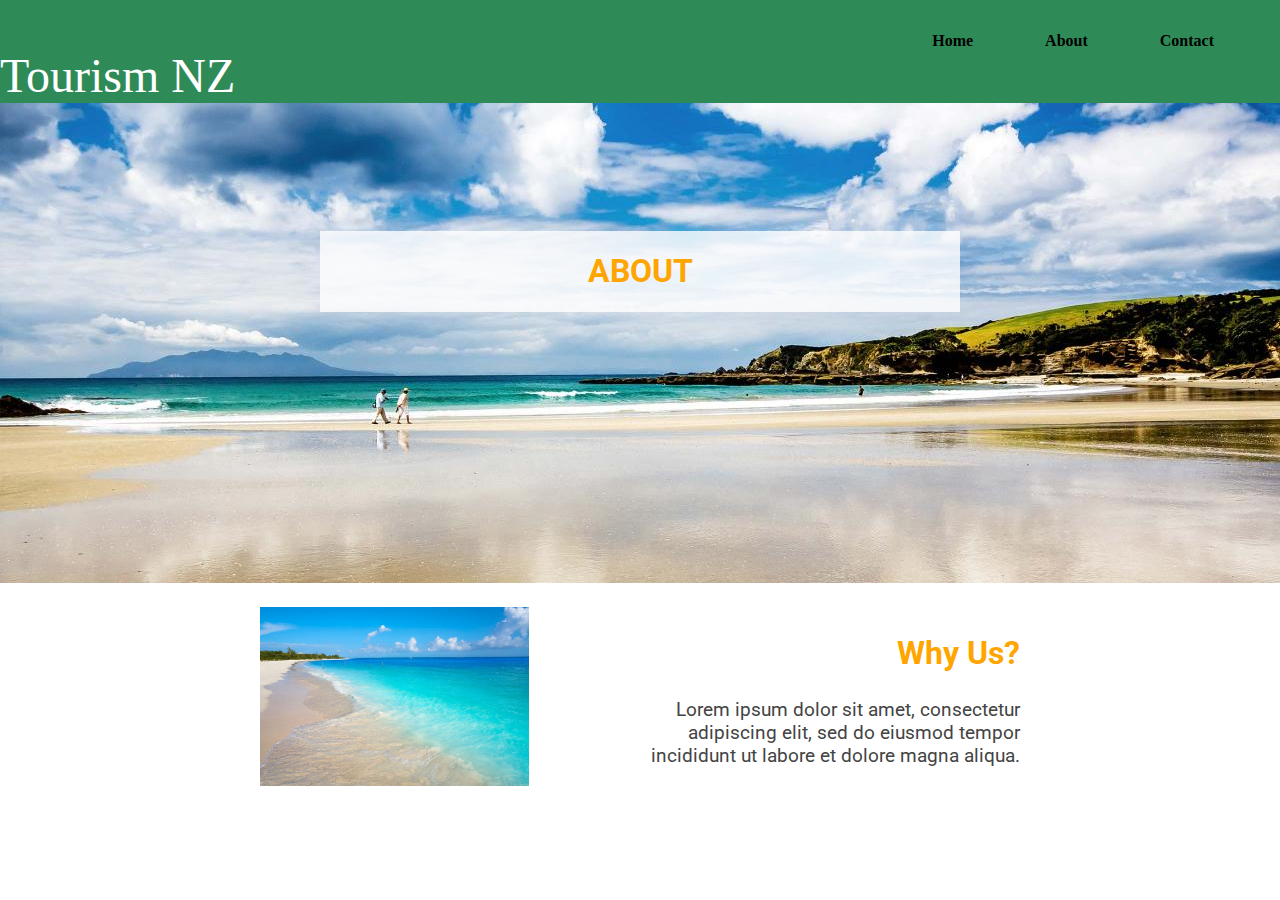
<file: html/about.html>
<!DOCTYPE html>
    <head>
        <meta charset="utf-8">
        <meta http-equiv="X-UA-Compatible" content="IE=edge">
        <title>About</title>
        <meta name="description" content="">
        <meta name="viewport" content="width=device-width, initial-scale=1">
        <link rel="stylesheet" href="css/style.css">
        <link href="https://fonts.googleapis.com/css?family=Roboto&display=swap" rel="stylesheet">
    </head>
    <body>

      <header>
          <div>
              <p>Tourism NZ</p>
          </div>
          <nav>
              <ul>
                  <li><a href="#">Home</a></li>
                  <li><a href="about.html">About</a></li>
                  <li><a href="contact.html">Contact</a></li>
              </ul>
          </nav>
      </header>

       <div class="wrapper">
          <div class="landing">
            <div class="title">
              <h1>ABOUT</h1>
            </div>
            <img src="images/beach.jpg" alt="beach">
          </div>
        </div>



      <section class="content">
        <div class="image">
          <img src="images/sampleimage.jpg" alt="Ahhhh">
        </div>
        <article class="whyus">
          <h2> Why Us? </h2>
          <p> Lorem ipsum dolor sit amet, consectetur adipiscing elit, sed do eiusmod tempor incididunt ut labore et dolore magna aliqua. </p>
        </article>
      </section>

    </body>
</html>
</file>
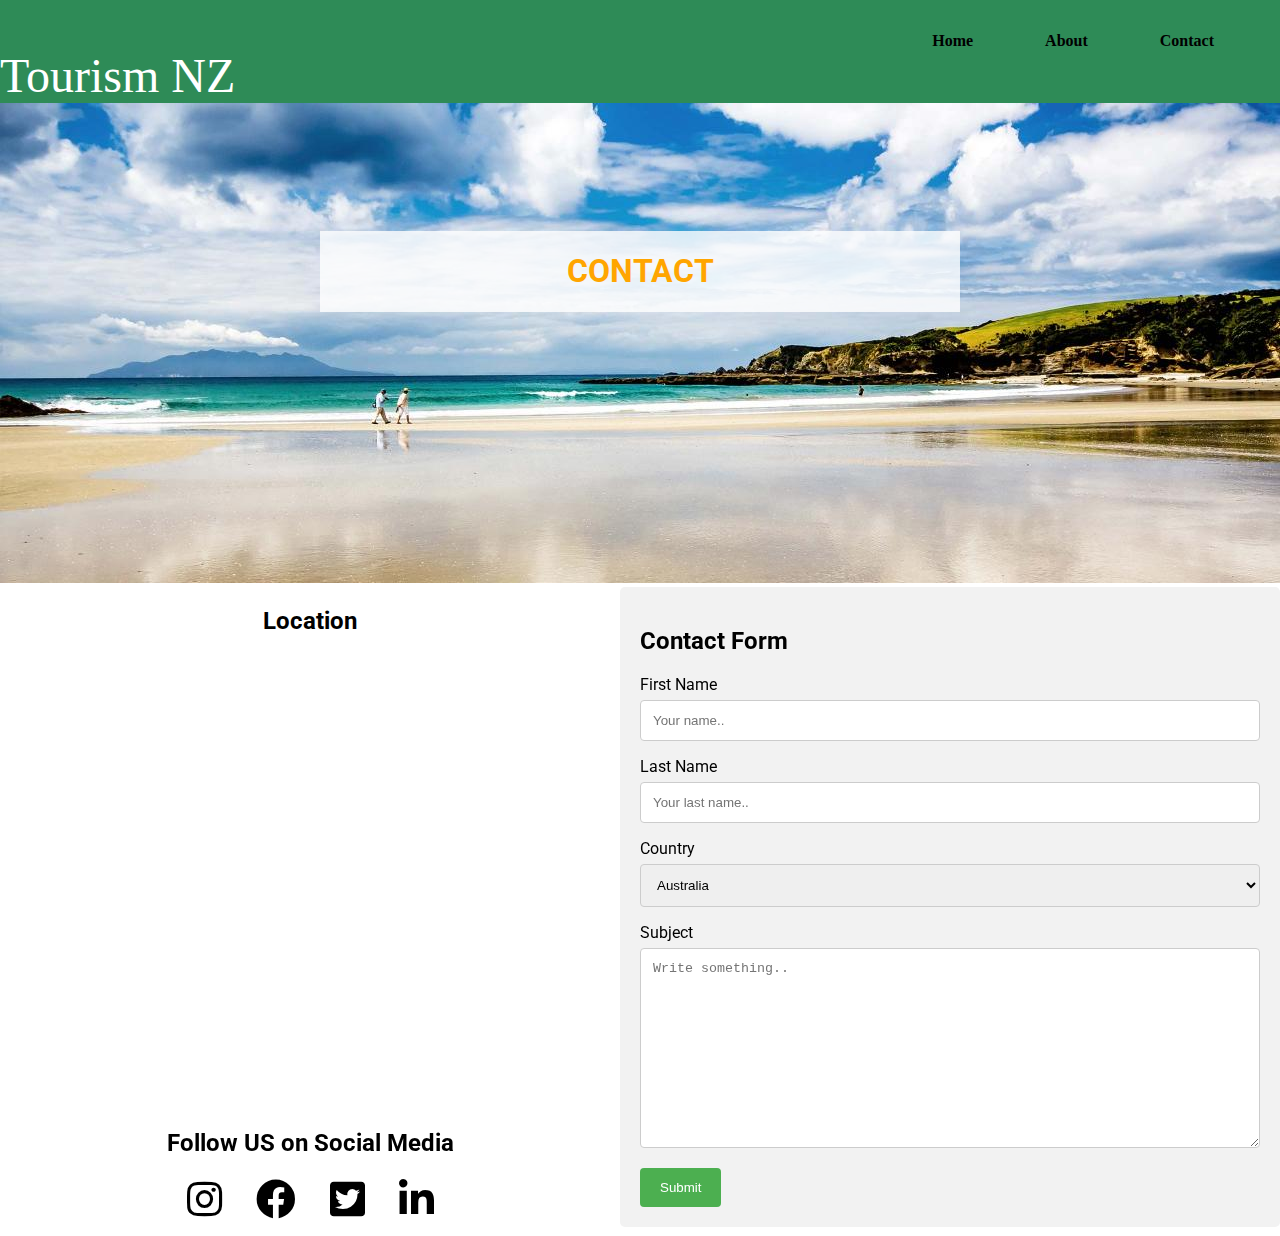
<file: html/contact.html>
<!DOCTYPE html>

<head>
    <meta charset="utf-8">
    <meta http-equiv="X-UA-Compatible" content="IE=edge">
    <title>Contact</title>
    <meta name="description" content="">
    <meta name="viewport" content="width=device-width, initial-scale=1">
    <link rel="stylesheet" href="css/style.css">
    <link rel="stylesheet" href="css/all.css">
    <link href="https://fonts.googleapis.com/css?family=Roboto&display=swap" rel="stylesheet">
</head>

<body>

    <header>
        <div>
            <p>Tourism NZ</p>
        </div>
        <nav>
            <ul>
                <li><a href="#">Home</a></li>
                <li><a href="about.html">About</a></li>
                <li><a href="contact.html">Contact</a></li>
            </ul>
        </nav>
    </header>

    <div class="wrapper">
        <div class="landing">
            <div class="title">
                <h1>CONTACT</h1>
            </div>
            <img src="images/beach.jpg" alt="beach">
        </div>
    </div>

    <div class="col">
    <div class="contact-main">
        <div class="location">
            <h2>Location</h2>
            <iframe
                src="https://www.google.com/maps/embed?pb=!1m14!1m12!1m3!1d11994.129757167659!2d173.2828242!3d-41.2755152!2m3!1f0!2f0!3f0!3m2!1i1024!2i768!4f13.1!5e0!3m2!1sen!2snz!4v1572907406006!5m2!1sen!2snz"
                width="80%" height="450" frameborder="0" style="border:0;" allowfullscreen="">
            </iframe>
        </div>

        <div class="social-media">
            <h2>Follow US on Social Media</h2>
            <div class="contact-links">
                <a href="https://www.instagram.com"><i class="fab fa-instagram"></i></a>
                <a href="https://www.facebook.com"><i class="fab fa-facebook"></i></a>
                <a href="https://twitter.com"><i class="fab fa-twitter-square"></i></i></a>
                <a href="https://nz.linkedin.com"><i class="fab fa-linkedin-in"></i></a>
            </div>
        </div>
    </div>

    <div class="container">
        <h2>Contact Form</h2>
        <form action="action_page.php">

            <label for="fname">First Name</label>
            <input type="text" id="fname" name="firstname" placeholder="Your name..">

            <label for="lname">Last Name</label>
            <input type="text" id="lname" name="lastname" placeholder="Your last name..">

            <label for="country">Country</label>
            <select id="country" name="country">
                <option value="australia">Australia</option>
                <option value="canada">Canada</option>
                <option value="usa">USA</option>
            </select>

            <label for="subject">Subject</label>
            <textarea id="subject" name="subject" placeholder="Write something.." style="height:200px"></textarea>

            <input type="submit" value="Submit">

        </form>
    </div>
    </div>


</body>

</html>
</file>
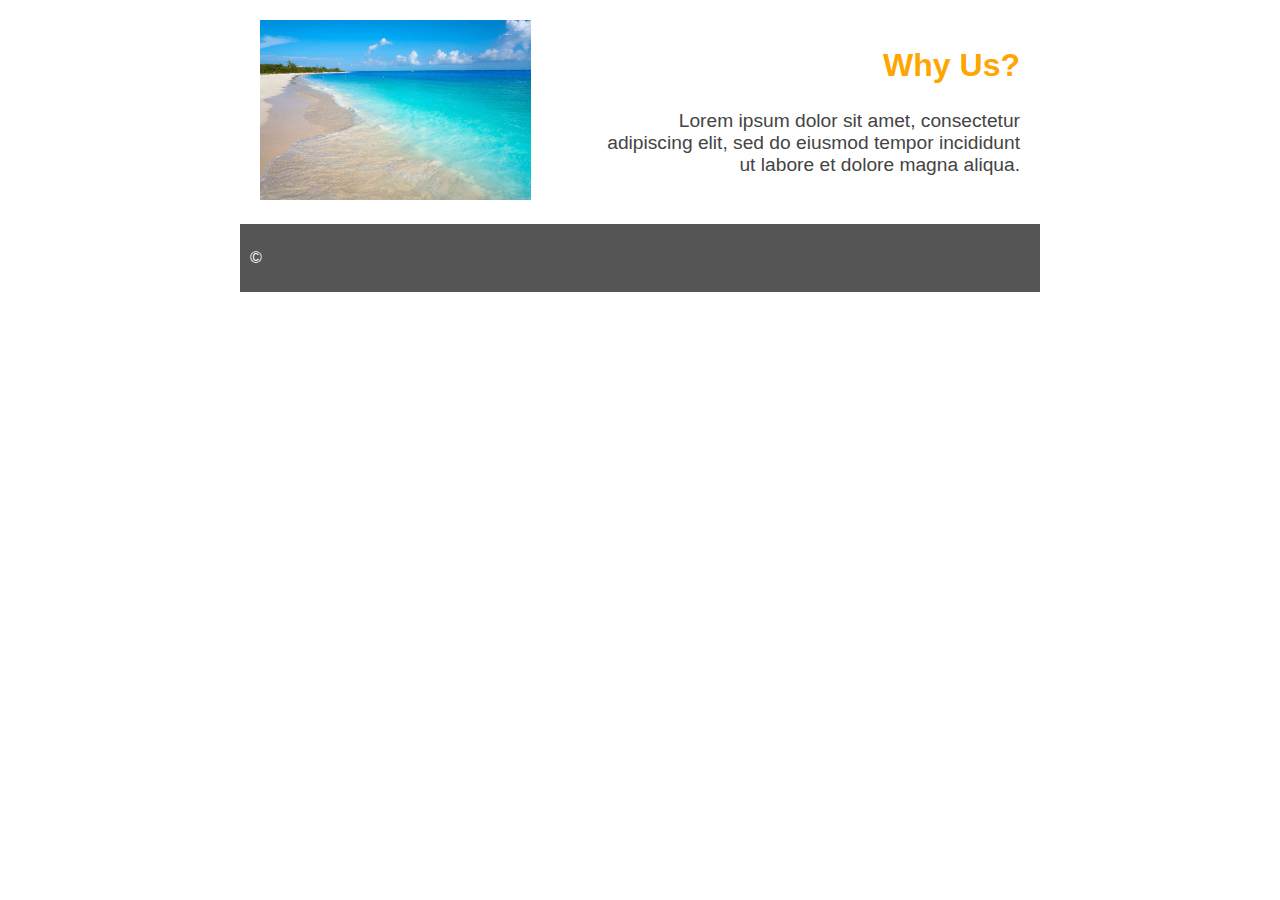
<file: html/Stewart-about.html>
<!DOCTYPE html>
    <head>
        <meta charset="utf-8">
        <meta http-equiv="X-UA-Compatible" content="IE=edge">
        <title>About</title>
        <meta name="description" content="">
        <meta name="viewport" content="width=device-width, initial-scale=1">
        <link rel="stylesheet" href="css/Stewart-style.css">
    </head>
    <body>


      <section class="content">
        <div class="image">
          <img src="images/sampleimage.jpg" alt="Ahhhh">
        </div>
        <article class="whyus">
          <h2> Why Us? </h2>
          <p> Lorem ipsum dolor sit amet, consectetur adipiscing elit, sed do eiusmod tempor incididunt ut labore et dolore magna aliqua. </p>
        </article>
      </section>

      <footer> &copy; </footer>
    </body>
</html>
</file>
<file: html/css/style.css>
header {
  display: flex;
  justify-content: space-between;
  color: white;
  background-color: seagreen;
}

header div {
  display: flex;
  justify-content: space-between;
  font-family: "Times New Roman", Times, serif;
  font-size: 3rem;
  margin: 0;
}

p {
  margin-bottom: 0;
}

nav {
  padding: 1rem 2rem;
}

nav ul li {
  list-style: none;
  display: inline;
  font-weight: bold;
  padding: 2px;
}

nav li a {
  padding: 1rem;
  margin: 1rem;
  text-decoration: none;
  color: black;
  font-family: "Times New Roman", Times, serif;
}

nav li a:hover {
  background: orange;
  color: white;
}

.contact-links {
  font-size: 40px;
}

.contact-links a {
  padding: 12px;
  color: #000;
}

.contact-links a:hover {
  color: green;
  transition: 1s;
}

.contact-main {
  font-family: 'Roboto', sans-serif;
  text-align: center;
  width: 50%;
  margin-left: auto;
  margin-right: auto;
}

body {
  background-color: white;
  padding: 0;
  margin: auto;
}

.wrapper {
  width: 100%;

}

.landing {
  width: 100%;
}

.landing img {
  width: 100%;
}

.title h1 {
  font-family: 'Roboto', sans-serif;
  color: Orange;
}

.title {
  margin-top: 10%;
  position: absolute;
  margin-left: 25%;
  background-color: rgba(255,255,255, 0.8);
  width: 50%;
  text-align: center;


}

header {
    display: flex;
    justify-content: space-between;
    color: white;
    background-color: seagreen;
}

header div{
    display: flex;
    justify-content: space-between;
    font-family: 'Times New Roman', Times, serif;
    font-size: 3rem;
    margin: 0;

}

p {
    margin-bottom: 0;
}

nav{
    padding: 1rem 2rem;
}

nav ul li{
    list-style: none;
    display: inline;
    font-weight: bold;
    padding: 2px;
}


nav li a{
    padding: 1rem;
    margin: 1rem;
    text-decoration: none;
    color: black;
    font-family: 'Times New Roman', Times, serif;

}

nav li a:hover{
    background: orange;
    color: white;
}

/* * {
  box-sizing: border-box;
}

body {
  font-family: sans-serif;
} */

.content {
  /* margin-top: 20%; */
  /* border: 2px solid black; */
  margin: 0 auto;
  max-width: 800px;
  padding: 20px;
  display: flex;
  box-sizing: border-box;
}

.content .image {
  margin: auto 0;
  width: 90%;
  box-sizing: border-box;
}

.content img {
  width: 100%;
  box-sizing: border-box;
}

.whyus {
  text-align: right;
  margin-left: 10%;
  box-sizing: border-box;
}

.whyus h2 {
  color: orange;
  font-size: 2em;
  box-sizing: border-box;
  font-family: 'Roboto', sans-serif;
}

.whyus p {
  font-size: 1.2em;
  color: #444;
  box-sizing: border-box;
  font-family: 'Roboto', sans-serif;
}

footer {
  width: 100%;
  background-color: #555;
  line-height: 3em;
  padding: 10px;
  color: white;
  box-sizing: border-box;
}

/* Style inputs with type="text", select elements and textareas */
input[type=text], select, textarea {
  width: 100%; /* Full width */
  padding: 12px; /* Some padding */
  border: 1px solid #ccc; /* Gray border */
  border-radius: 4px; /* Rounded borders */
  box-sizing: border-box; /* Make sure that padding and width stays in place */
  margin-top: 6px; /* Add a top margin */
  margin-bottom: 16px; /* Bottom margin */
  resize: vertical /* Allow the user to vertically resize the textarea (not horizontally) */
}

/* Style the submit button with a specific background color etc */
input[type=submit] {
  background-color: #4CAF50;
  color: white;
  padding: 12px 20px;
  border: none;
  border-radius: 4px;
  cursor: pointer;
}

/* When moving the mouse over the submit button, add a darker green color */
input[type=submit]:hover {
  background-color: #45a049;
}

/* Add a background color and some padding around the form */
.container {
  font-family: 'Roboto', sans-serif;
  width: 50%;
  border-radius: 5px;
  background-color: #f2f2f2;
  padding: 20px;
}

.col {
  display: flex;
}
</file>
<file: html/css/Stewart-style.css>
* {
  box-sizing: border-box;
}

body {
  margin: 0 auto;
  max-width: 800px;
  font-family: sans-serif;
}

.content {
  /* margin-top: 20%; */
  /* border: 2px solid black; */
  padding: 20px;
  display: flex;
}

.content .image {
  margin: auto 0;
  width: 90%;
}

.content img {
  width: 100%;
}

.whyus {
  text-align: right;
  margin-left: 10%;
}

.whyus h2 {
  color: orange;
  font-size: 2em;
}

.whyus p {
  font-size: 1.2em;
  color: #444;
}

footer {
  width: 100%;
  background-color: #555;
  line-height: 3em;
  padding: 10px;
  color: white;
}
</file>
